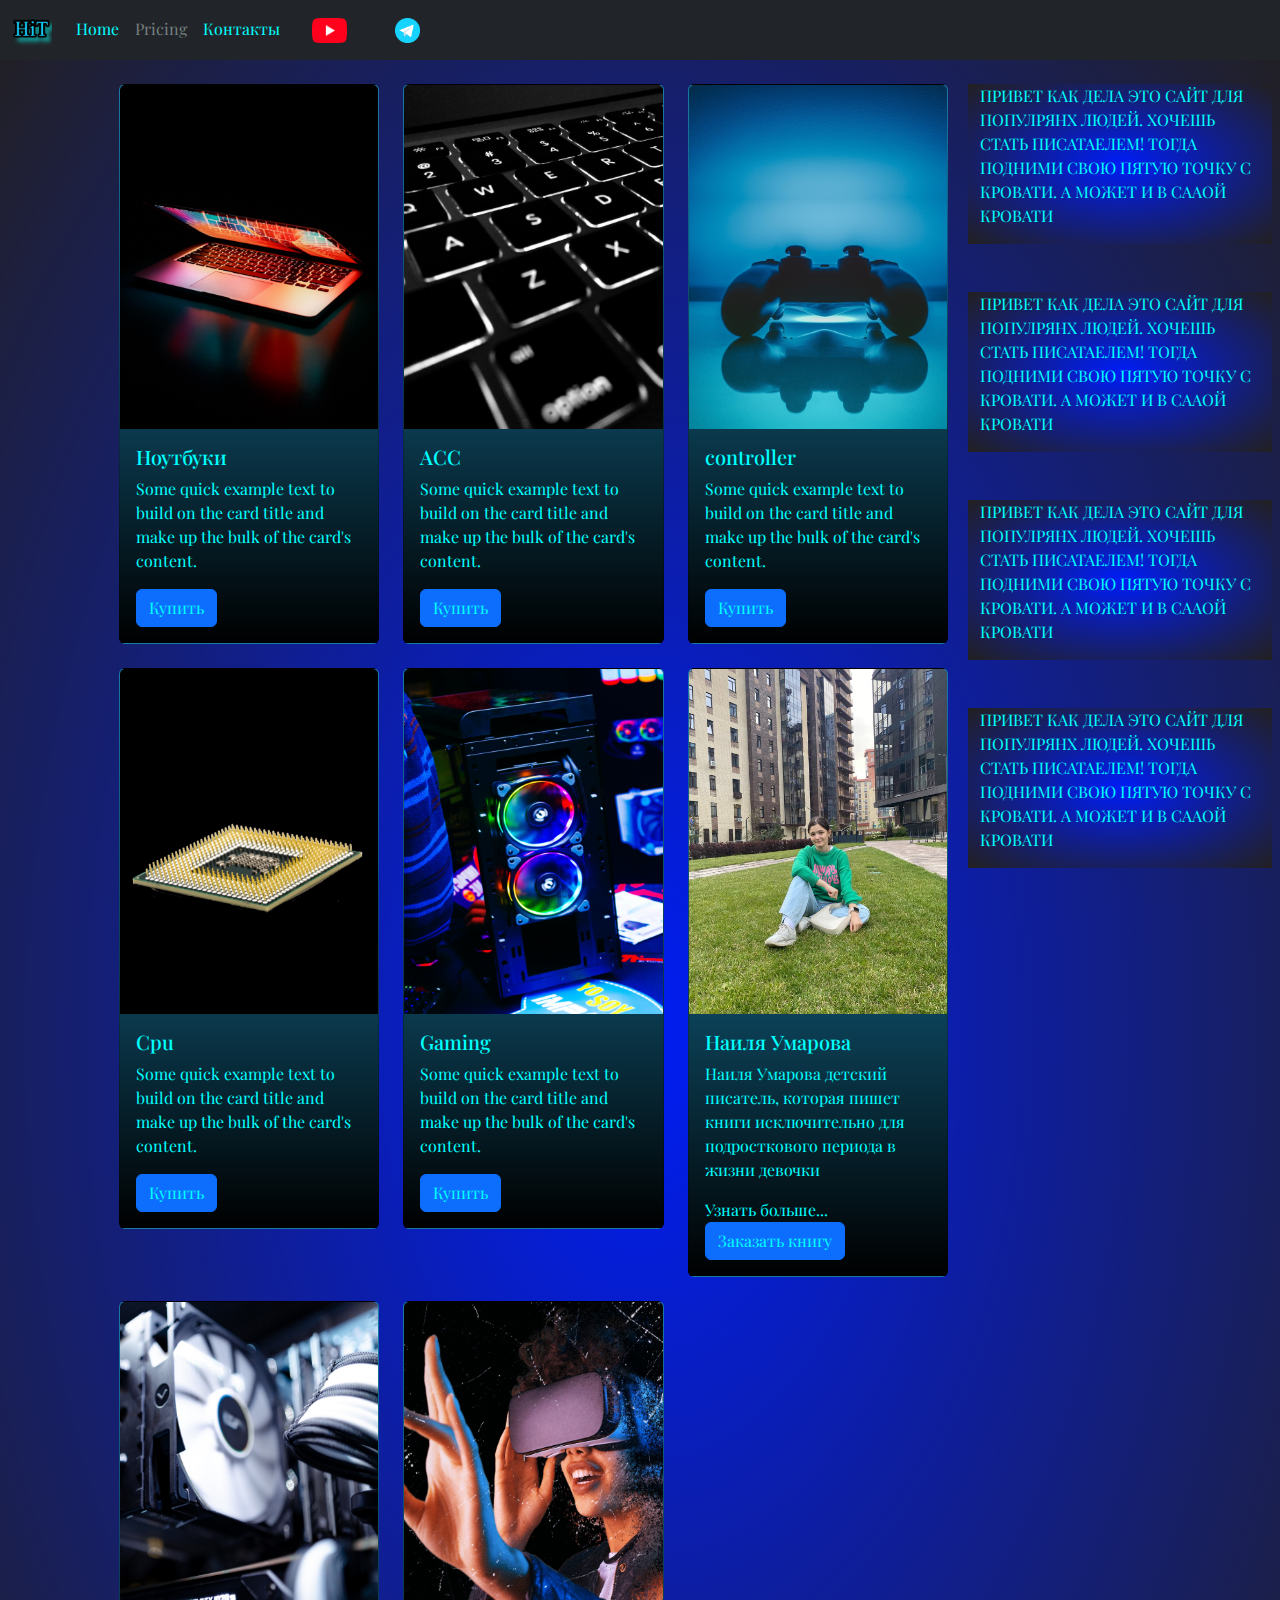
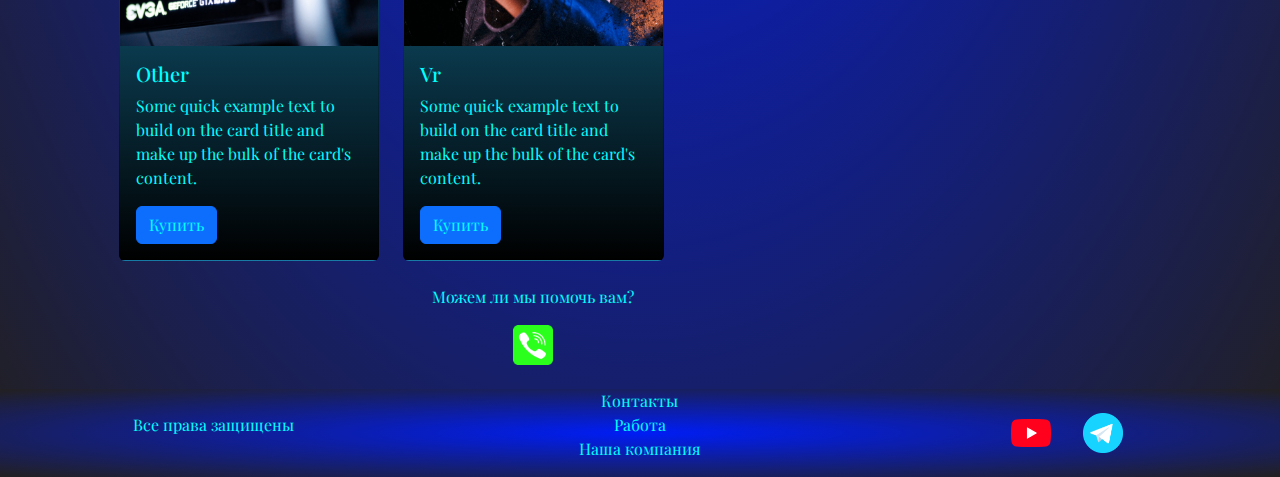
<file: pricing.html>
<!DOCTYPE html>
<html lang="en">

<head>
  <meta charset="UTF-8">
  <meta name="viewport" content="width=device-width, initial-scale=1.0">
  <link rel="stylesheet" href="https://cdn.jsdelivr.net/npm/bootstrap@5.3.3/dist/css/bootstrap.min.css" rel="stylesheet"
    integrity="sha384-QWTKZyjpPEjISv5WaRU9OFeRpok6YctnYmDr5pNlyT2bRjXh0JMhjY6hW+ALEwIH" crossorigin="anonymous">
  <link rel="stylesheet" href="source/styles/mycss.css">
  <title>Document</title>
</head>

<body>
  <!-- Тег header это шапка. Можно делать и без них, но для наглядности так намногог лучше -->
  <header>
    <nav class="navbar navbar-expand-lg bg-dark">
      <div class="container-fluid">
        <a class="navbar-brand" href="/"><img src="source/images/logo.png" alt=""></a>
        <button class="navbar-toggler" type="button" data-bs-toggle="collapse" data-bs-target="#navbarNav"
          aria-controls="navbarNav" aria-expanded="false" aria-label="Toggle navigation">
          <span class="navbar-toggler-icon"></span>
        </button>
        <div class="collapse navbar-collapse" id="navbarNav">
          <ul class="navbar-nav">
            <li class="nav-item">
              <a class="nav-link " aria-current="page" href="/">Home</a>
            </li>

            <li class="nav-item">
              <a class="nav-link active" href="pricing.html">Pricing</a>
            </li>
            <li class="nav-item">
              <a class="nav-link" href="https://web.telegram.org/k/#@error404sorry">Контакты</a>
            </li>
            <li class="nav-item">
              <a class="nav-link" href="pricing.html">
                <img  style="width: 35px; margin-inline: 1em; "src="source/images/yt.png" alt="">
              </a>
            </li>
            <li class="nav-item">
              <a class="nav-link" href="pricing.html">
                <img  style="width: 25px; margin-inline: 1em; "src="source/images/tg.png" alt="">
                
              </a>
            </li>
          </ul>
        </div>
      </div>
    </nav>
  </header>
  <!-- Тег section указывает основную инфу на сайте. этот тег тоже необязателен -->
  <section>
    <div class="container-fluid mt
    -4">
      <div class="row">
        <div class="col-lg-1">

        </div>
        <div class="col-lg-8 col-md-12">

          <div class="row">
            <!-- col-lg-4 , это значит, что на широкоформатных экранах будет всего 12 частей. Три больших и в каждой этой будет по 4 частички. Слева-Середина-Справа -->
            <div class="col-lg-4 col-md-6 mt-4">
              <div class="card" >
                <a href="#"><img src="source/images/laptop.png" class="card-img-top" alt="Laptops"></a>
                <div class="card-body">
                  <h5 class="card-title"><a href="#">Ноутбуки</a></h5>
                  <p class="card-text"><a href="#">
                    Some quick example text to build on the card title and make up the bulk of the card's
                      content.
                  </a></p>
                  <a href="#" class="btn btn-primary">Купить</a>
                </div>
              </div>
            </div>
            <div class="col-lg-4 col-md-6 mt-4">
              <div class="card" >
                <img src="source/images/acc.png" class="card-img-top" alt="Acc">
                <div class="card-body">
                  <h5 class="card-title">ACC</h5>
                  <p class="card-text">Some quick example text to build on the card title and make up the bulk of the card's
                    content.</p>
                  <a href="#" class="btn btn-primary">Купить</a>
                </div>
              </div>
            </div>
            <div class="col-lg-4 col-md-6 mt-4">
              <div class="card" >
                <img src="source/images/controller.png" class="card-img-top" alt="controller">
                <div class="card-body">
                  <h5 class="card-title">controller</h5>
                  <p class="card-text">Some quick example text to build on the card title and make up the bulk of the card's
                    content.</p>
                  <a href="#" class="btn btn-primary">Купить</a>
                </div>
              </div>
            </div>
            <div class="col-lg-4 col-md-6 mt-4">
              <div class="card" >
                <img src="source/images/cpu.png" class="card-img-top" alt="cpu">
                <div class="card-body">
                  <h5 class="card-title">Cpu</h5>
                  <p class="card-text">Some quick example text to build on the card title and make up the bulk of the card's
                    content.</p>
                  <a href="#" class="btn btn-primary">Купить</a>
                </div>
              </div>
            </div>
            <div class="col-lg-4 col-md-6 mt-4">
              <div class="card">
                <img src="source/images/gaming pc.png" class="card-img-top" alt="Gaming">
                <div class="card-body">
                  <h5 class="card-title">Gaming</h5>
                  <p class="card-text">Some quick example text to build on the card title and make up the bulk of the card's
                    content.</p>
                  <a href="#" class="btn btn-primary">Купить</a>
                </div>
              </div>
            </div>
            <div class="col-lg-4 col-md-6 mt-4">
              <div class="card" >
                <img src="source/images//nailum.jpg" class="card-img-top" alt="gru">
                <div class="card-body">
                  <h5 class="card-title">Наиля Умарова</h5>
                  <p class="card-text">Наиля Умарова детский писатель, которая пишет книги исключительно для подросткового периода в жизни девочки</p><a href="#">Узнать больше...</a>
                  <a href="#" class="btn btn-primary">Заказать книгу</a>

                </div>
              </div>
            </div> 
            <div class="col-lg-4 col-md-6 mt-4">
              <div class="card">
                <img src="source/images/other.png" class="card-img-top" alt="oher">
                <div class="card-body">
                  <h5 class="card-title">Other</h5>
                  <p class="card-text">Some quick example text to build on the card title and make up the bulk of the card's
                    content.</p>
                  <a href="#" class="btn btn-primary">Купить</a>
                </div>
              </div>
            </div>
            <div class="col-lg-4 col-md-6 mt-4">
              <div class="card">
                <img src="source/images/vr.png" class="card-img-top" alt="vr">
                <div class="card-body">
                  <h5 class="card-title">Vr</h5>
                  <p class="card-text">Some quick example text to build on the card title and make up the bulk of the card's
                    content.</p>
                  <a href="#" class="btn btn-primary">Купить</a>
                </div>
              </div>
            </div> 

          </div>
          
          <div class="col-lg-12 col-md-12 text-center mt-4">
            <p>Можем ли мы помочь вам?</p>
          </div>
          <div class="col-lg-12 col-md-12 text-center">
            <img  class = "call-anim"style="width: 40px;  "src="source/images/phone.png" alt="">
            
          </div>
        </div>
        <div class="col-lg-3 col-md-12">
          <div class="row px-2">
            <div class="col-lg-12 sidebar my-4">
              <p>ПРИВЕТ КАК ДЕЛА ЭТО САЙТ ДЛЯ ПОПУЛРЯНХ ЛЮДЕЙ. ХОЧЕШЬ СТАТЬ ПИСАТАЕЛЕМ! ТОГДА ПОДНИМИ СВОЮ ПЯТУЮ ТОЧКУ С КРОВАТИ. А МОЖЕТ И В СААОЙ КРОВАТИ</p>
            </div>
            <div class="col-lg-12 sidebar my-4">
              <p>ПРИВЕТ КАК ДЕЛА ЭТО САЙТ ДЛЯ ПОПУЛРЯНХ ЛЮДЕЙ. ХОЧЕШЬ СТАТЬ ПИСАТАЕЛЕМ! ТОГДА ПОДНИМИ СВОЮ ПЯТУЮ ТОЧКУ С КРОВАТИ. А МОЖЕТ И В СААОЙ КРОВАТИ</p>
            </div>
            <div class="col-lg-12 sidebar my-4">
              <p>ПРИВЕТ КАК ДЕЛА ЭТО САЙТ ДЛЯ ПОПУЛРЯНХ ЛЮДЕЙ. ХОЧЕШЬ СТАТЬ ПИСАТАЕЛЕМ! ТОГДА ПОДНИМИ СВОЮ ПЯТУЮ ТОЧКУ С КРОВАТИ. А МОЖЕТ И В СААОЙ КРОВАТИ</p>
            </div>
            <div class="col-lg-12 sidebar my-4">
              <p>ПРИВЕТ КАК ДЕЛА ЭТО САЙТ ДЛЯ ПОПУЛРЯНХ ЛЮДЕЙ. ХОЧЕШЬ СТАТЬ ПИСАТАЕЛЕМ! ТОГДА ПОДНИМИ СВОЮ ПЯТУЮ ТОЧКУ С КРОВАТИ. А МОЖЕТ И В СААОЙ КРОВАТИ</p>
            </div>
          </div>

        </div>
      </div>
    </div>
  </section>
  <!-- footer подвал. Права защищены и прочее. распологается внизу. тоже необязателен -->
  <footer class = "mt-4">
    
      <div class="container-fluid">
        <div class="row">
          <div class="col-lg-4 col-md-12 footer-text text-center">
            <p>Все права защищены</p>
          </div>
          <div class="col-lg-4 col-md-12 footer-text text-center">
            <!-- Тег br, чтобы переносились на новуюс строку -->
            <p>Контакты<br>Работа</br>Наша компания</p>
          </div>
          <div class="col-lg-4 col-md-12 media-footer">
            <img  style="width: 40px; margin-inline: 1em; "src="source/images/yt.png" alt="">
            <img  style="width: 40px; margin-inline: 1em;"src="source/images/tg.png" alt="">
  
          </div>
        </div>
      </div>
    
  </footer>












  <script src="https://cdn.jsdelivr.net/npm/bootstrap@5.3.3/dist/js/bootstrap.bundle.min.js"
    integrity="sha384-YvpcrYf0tY3lHB60NNkmXc5s9fDVZLESaAA55NDzOxhy9GkcIdslK1eN7N6jIeHz"
    crossorigin="anonymous"></script>
</body>

</html>
</file>
<file: source/styles/mycss.css>
@import url(https://fonts.googleapis.com/css?family=PlayfairDisplay&display=swap);

body{
    font-family: PlayfairDisplay,serif;
    background: radial-gradient(#001df5 0%, #222020 100%);
}
p{
    color: aqua;
}

.nav-link{
    color: aqua;
}
.navbar-nav .nav-link.active{
    color:rgb(117, 127, 127);
}

.navbar-brand img{
    width: 40px;
}
.navbar-toggler{
    background-color: rgb(117, 127, 127);
}

.sidebar{
    color: aqua;
    background: radial-gradient(#001df5 0%, #222020 100%);

}
.card{
    background: linear-gradient(0deg, #000000 0%, #1c96ca 100%);
    color: aqua;
}
.card a{
    text-decoration: none;
    color: aqua;
}

.slaid-text,
.footer-text{
    color: aqua;
    /* Отцентруем текст по центру по x и по y */
    margin: auto auto;
}
footer,
.btn-outline-primary{
    background: radial-gradient(#001df5 0%, #222020 100%);

}

.media-footer{
    display: flex;
    /* Выровнит по горизонтале */
    justify-content: center;
    /* Выровнит по вертикале */
    align-items: center;
}
.call-anim{
    animation: call 2s linear 0s 1 normal forwards;
}
@keyframes call {
	0%,
	100% {
		transform: rotate(0deg);
		transform-origin: 50% 100%;
	}

	10% {
		transform: rotate(2deg);
	}

	20%,
	40%,
	60% {
		transform: rotate(-4deg);
	}

	30%,
	50%,
	70% {
		transform: rotate(4deg);
	}

	80% {
		transform: rotate(-2deg);
	}

	90% {
		transform: rotate(2deg);
	}
}
@media(max-width:755px) {
    .carousel-indicators{
        display: none;
    }
}
</file>
